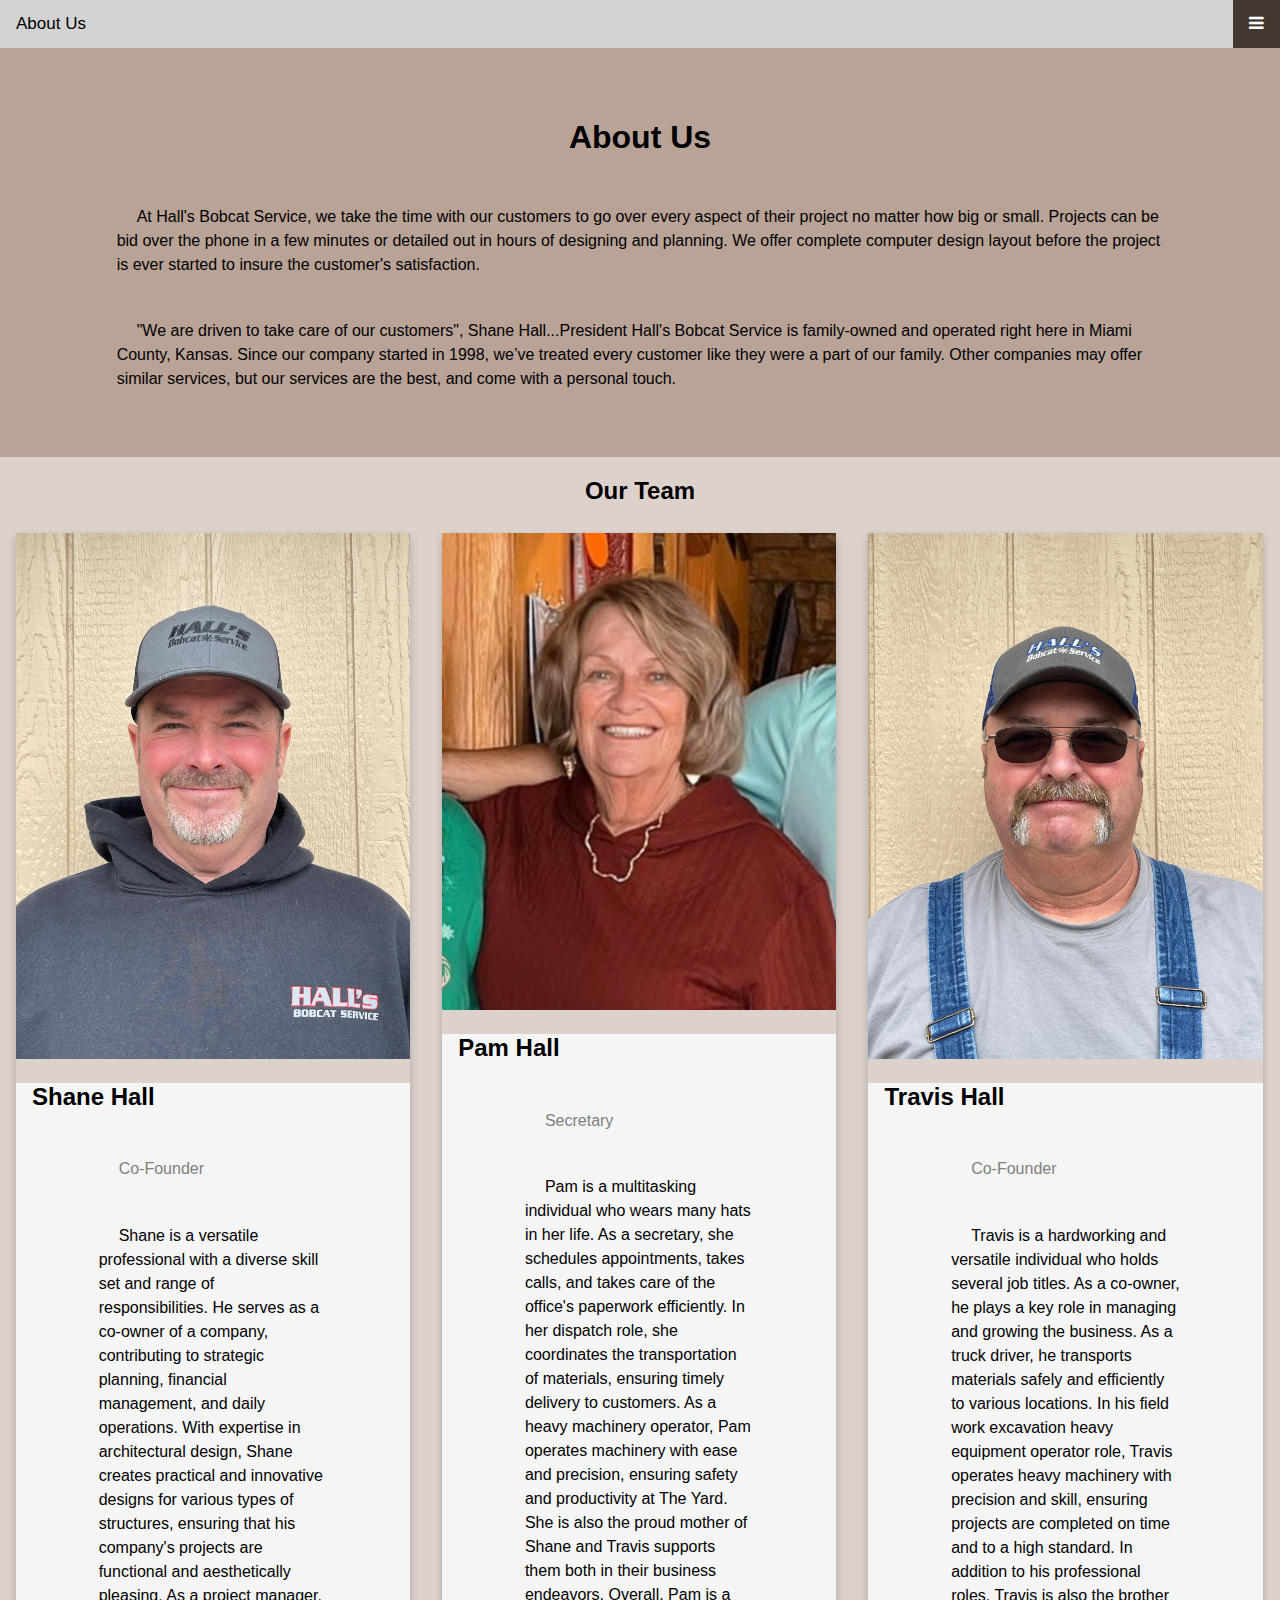
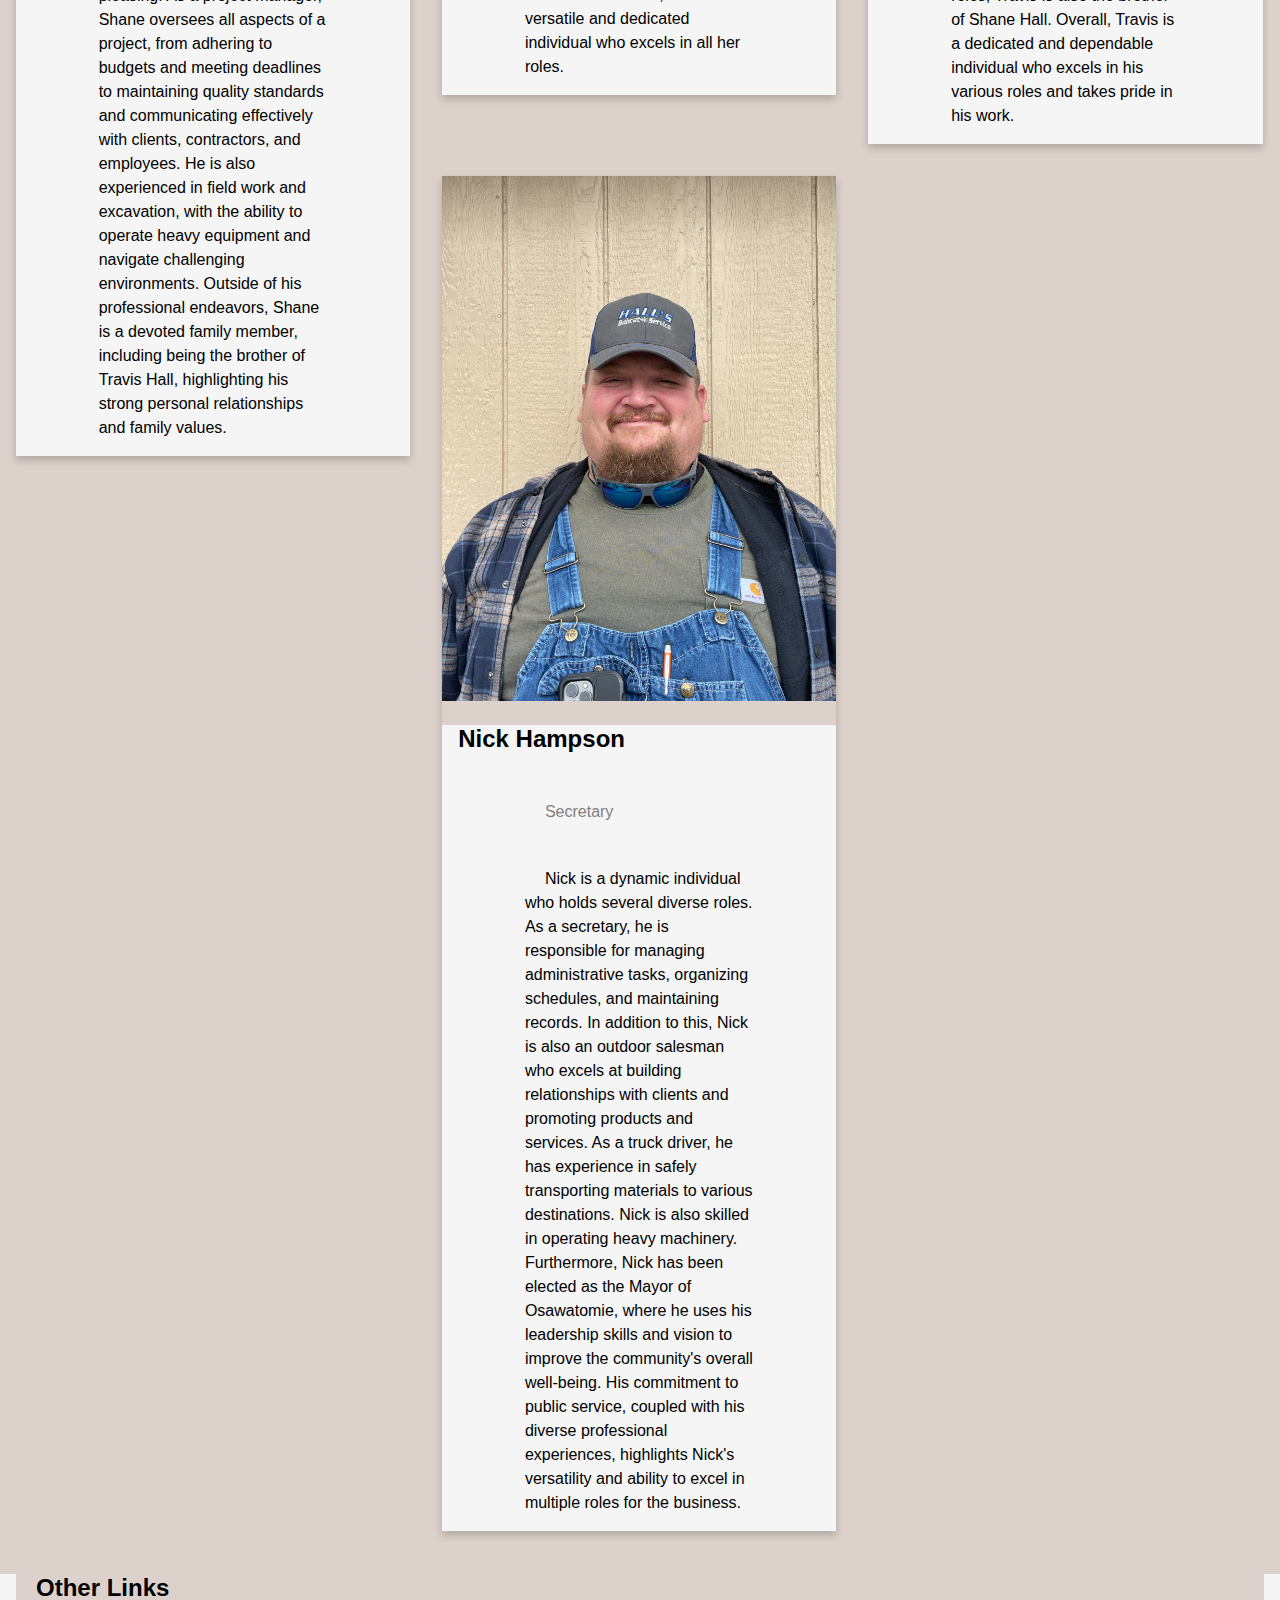
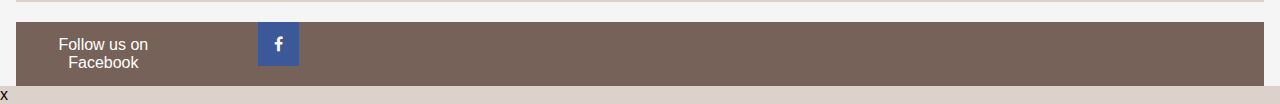
<file: sample-capstone/html/about.html>
<!DOCTYPE html>
<title>About Us </title>
<html>

<head>
  <meta name="viewport" content="width=device-width, initial-scale=1">
  <link rel="stylesheet" href="https://cdnjs.cloudflare.com/ajax/libs/font-awesome/4.7.0/css/font-awesome.min.css">
  <style>
    body {
      font-family: Arial, Helvetica, sans-serif;
      margin: 0;
    }

    html {
      box-sizing: border-box;
    }

    *,
    *:before,
    *:after {
      box-sizing: inherit;
    }

    .column {
      float: left;
      width: 33.3%;
      margin-bottom: 16px;
      padding: 0 8px;
    }

    .card {
      box-shadow: 0 4px 8px 0 rgba(0, 0, 0, 0.2);
      margin: 8px;
    }

    .about-section {
      padding: 50px;
      text-align: center;
      background-color: #B9A397;
      color: white;
    }

    .container {
      background-color: whitesmoke;
      padding: 0 16px;
    }

    .container::after,
    .row::after {
      content: "";
      clear: both;
      display: table;
    }

    .title {
      color: grey;
    }

    .button {
      border: none;
      outline: 0;
      display: inline-block;
      padding: 8px;
      color: white;
      background-color: #000;
      text-align: center;
      cursor: pointer;
      width: 100%;
    }

    .button:hover {
      background-color: #555;
    }

    @media screen and (max-width: 650px) {
      .column {
        width: 100%;
        display: block;
      }
    }

    #myFooter {
      background-color: #38444d;
    }

    #footHeader {
      font-size: 30px;
      color: white;
      text-shadow: -1px 1px 2px #000, 1px 2px 6px #000, 1px -1px 0 #000, -1px -1px 0 #000;
    }

    ul {
      list-style-type: none;
      margin: 0;
      padding: 0;
      overflow: hidden;
      background-color: #766258;
    }

    li {
      float: left;
      width: 14%;
      /* approximate equal length of each category */
      text-align: center;
    }

    li a,
    .dropbtn {
      display: inline-block;
      color: white;
      text-align: center;
      padding: 14px 16px;
      text-decoration: none;
    }

    li a:hover,
    .dropdown:hover .dropbtn {
      background-color: #A88C7D;
    }

    li.dropdown {
      display: inline-block;
    }

    .dropdown-content {
      display: none;
      position: absolute;
      background-color: #f9f9f9;
      min-width: 160px;
      box-shadow: 0px 8px 16px 0px rgba(0, 0, 0, 0.2);
      z-index: 1;
    }

    .dropdown-content a {
      color: black;
      padding: 12px 16px;
      text-decoration: none;
      display: block;
      text-align: left;
    }

    .dropdown-content a:hover {
      background-color: #D3D3D3;
    }

    .dropdown:hover .dropdown-content {
      display: block;
    }

    .centeralign {
      text-align: center;
    }

    p {
      padding-left: 50pt;
      padding-right: 50pt;
      padding-top: 20pt;
      text-indent: 20px;
      text-align: left;
      line-height: 1.5;
      color: black;
    }

    .thumb {
      max-height: 171px;
      border: solid 6px rgba(5, 5, 5, 0.8);
    }

    .lightbox {
      position: fixed;
      z-index: 999;
      height: 0;
      width: 0;
      text-align: center;
      top: 0;
      left: 0;
      background: rgba(0, 0, 0, 0.8);
      opacity: 0;
    }

    .lightbox img {
      max-width: 90%;
      max-height: 80%;
      margin-top: 2%;
      opacity: 0;
    }

    .lightbox:target {
      /** Remove default browser outline */
      outline: none;

      width: 100%;
      height: 100%;
      opacity: 1 !important;

    }

    .lightbox:target img {
      border: solid 17px rgba(77, 77, 77, 0.8);
      opacity: 1;
      webkit-transition: opacity 0.6s;
      transition: opacity 0.6s;
    }

    .light-btn {
      color: #fafafa;
      background-color: #333;
      border: solid 3px #777;
      padding: 5px 15px;
      border-radius: 1px;
      text-decoration: none;
      cursor: pointer;
      vertical-align: middle;
      position: absolute;
      top: 45%;
      z-index: 99;
    }

    .light-btn:hover {
      background-color: #111;
    }

    .btn-prev {
      left: 7%;
    }

    .btn-next {
      right: 7%;
    }

    .btn-close {
      position: absolute;
      right: 2%;
      top: 2%;
      color: #fafafa;
      background-color: #92001d;
      border: solid 5px #ef4036;
      padding: 10px 15px;
      border-radius: 1px;
      text-decoration: none;
    }

    .btn-close:hover {
      background-color: #740404;
    }

    .mobile-container {
      max-width: 480px;
      margin: auto;
      background-color: firebrick;
      height: 500px;
      color: white;
      border-radius: 10px;
    }

    .topnav {
      overflow: hidden;
      background-color: #766258;
      position: relative;
    }

    .topnav #myLinks {
      display: none;
    }

    .topnav a {
      color: white;
      padding: 14px 16px;
      text-decoration: none;
      font-size: 17px;
      display: block;
    }

    .topnav a.icon {
      background: #433832;
      display: block;
      position: absolute;
      right: 0;
      top: 0;
    }

    .topnav a:hover {
      background-color: lightgray;
      color: black;
    }

    .active {
      background-color: #54463F;
      color: white;
    }

    .fa:hover {
      opacity: 0.9;
    }

    .fa-facebook {
      background: #3B5998;
      color: white;
    }
  </style>
</head>

</head>

<body style="background-color: #DCD1CB;">
  <div class="topnav">
    <a href="about.html" class="active">About Us </a>
    <div id="myLinks">
      <a href="https://test-for-capstone.elohall01.repl.co/sample-capstone/">Home</a>
      <a href="estimate.html">Estimating Tools</a>
      <a href="products.html">Our Products</a>
      <a href="schedule.html">Schedule Appointment</a>
      <a href="services.html">Services</a>
      <a href="contact.html"> Contact Us </a>

    </div>
    <a href="javascript:void(0);" class="icon" onclick="myFunction()">
      <i class="fa fa-bars"></i>
    </a>
  </div>

  <script>
    function myFunction() {
      var x = document.getElementById("myLinks");
      if (x.style.display === "block") {
        x.style.display = "none";
      } else {
        x.style.display = "block";
      }
    }
  </script>

  <body style="background-color: #766258;">
    <div class="about-section">
      <h1 style="color: black;">About Us</h1>
      <p>At Hall's Bobcat Service, we take the time with our customers to go over every aspect of their project no
        matter
        how big or small. Projects can be bid over the phone in a few minutes or detailed out in hours of designing and
        planning. We offer complete computer design layout before the project is ever started to insure the customer's
        satisfaction.

      <p>"We are driven to take care of our customers", Shane Hall...President


        Hall's Bobcat Service is family-owned and operated right here in Miami County, Kansas. Since our company started
        in 1998, we’ve treated every customer like they were a part of our family. Other companies may offer similar
        services, but our services are the best, and come with a personal touch. </p>
    </div>

    <h2 style="text-align:center">Our Team</h2>
    <div class="row">
      <div class="column">
        <div class="card">
          <img src="../images/Shane.jpg" alt="Shane" style="width:100%">
          <div class="container">
            <h2>Shane Hall </h2>
            <p class="title">Co-Founder</p>
            <p> Shane is a versatile professional with a diverse skill set and range of responsibilities. He serves as a
              co-owner of a company, contributing to strategic planning, financial management, and daily operations.
              With expertise in architectural design, Shane creates practical and innovative designs for various types
              of structures, ensuring that his company's projects are functional and aesthetically pleasing. As a
              project manager, Shane oversees all aspects of a project, from adhering to budgets and meeting deadlines
              to maintaining quality standards and communicating effectively with clients, contractors, and employees.
              He is also experienced in field work and excavation, with the ability to operate heavy equipment and
              navigate challenging environments. Outside of his professional endeavors, Shane is a devoted family
              member, including being the brother of Travis Hall, highlighting his strong personal relationships and
              family values.</p>

          </div>
        </div>
      </div>

      <div class="column">
        <div class="card">
          <img src="../images/Grandma.jpg" alt="Pam" style="width:100%">
          <div class="container">
            <h2>Pam Hall</h2>
            <p class="title">Secretary </p>
            <p> Pam is a multitasking individual who wears many hats in her life. As a secretary, she schedules
              appointments, takes calls, and takes care of the office's paperwork efficiently. In her dispatch role, she
              coordinates the transportation of materials, ensuring timely delivery to customers. As a heavy machinery
              operator, Pam operates machinery with ease and precision, ensuring safety and productivity at The Yard.
              She is also the proud mother of Shane and Travis supports them both in their business endeavors. Overall,
              Pam is a versatile and dedicated individual who excels in all her roles.</p>


          </div>
        </div>
      </div>

      <div class="column">
        <div class="card">
          <img src="../images/Travis.jpg" alt="Travis" style="width:100%">
          <div class="container">
            <h2>Travis Hall </h2>
            <p class="title">Co-Founder </p>
            <p> Travis is a hardworking and versatile individual who holds several job titles. As a co-owner, he plays a
              key role in managing and growing the business. As a truck driver, he transports materials safely and
              efficiently to various locations. In his field work excavation heavy equipment operator role, Travis
              operates heavy machinery with precision and skill, ensuring projects are completed on time and to a high
              standard. In addition to his professional roles, Travis is also the brother of Shane Hall. Overall, Travis
              is a dedicated and dependable individual who excels in his various roles and takes pride in his work.</p>
          </div>
        </div>
      </div>

      <div class="column">
        <div class="card">
          <img src="../images/Nick.jpg" alt="Nick" style="width:100%">
          <div class="container">
            <h2>Nick Hampson </h2>
            <p class="title">Secretary</p>
            <p>Nick is a dynamic individual who holds several diverse roles. As a secretary, he is responsible for
              managing administrative tasks, organizing schedules, and maintaining records. In addition to this, Nick is
              also an outdoor salesman who excels at building relationships with clients and promoting products and
              services. As a truck driver, he has experience in safely transporting materials to various destinations.
              Nick is also skilled in operating heavy machinery. Furthermore, Nick has been elected as the Mayor of
              Osawatomie, where he uses his leadership skills and vision to improve the community's overall well-being.
              His commitment to public service, coupled with his diverse professional experiences, highlights Nick's
              versatility and ability to excel in multiple roles for the business. </p>

          </div>
        </div>
      </div>
    </div>

    <footer id="myFooter"></footer>
    <footer class="page-footer">
      <div class="container">
        <h2 style="padding-left: 20px; background-color: #DCD1CB;"> Other Links</h2>
        <ul>
          <li><a class="grey-text text-lighten-6" href="https://www.facebook.com/profile.php?id=100057816692899">Follow
              us on Facebook</a> </li>
          <li><a href="https://www.facebook.com/profile.php?id=100057816692899" class="fa fa-facebook"></a></li>


        </ul>
      </div>
    </footer>

    x
  </body>

</html>
</file>
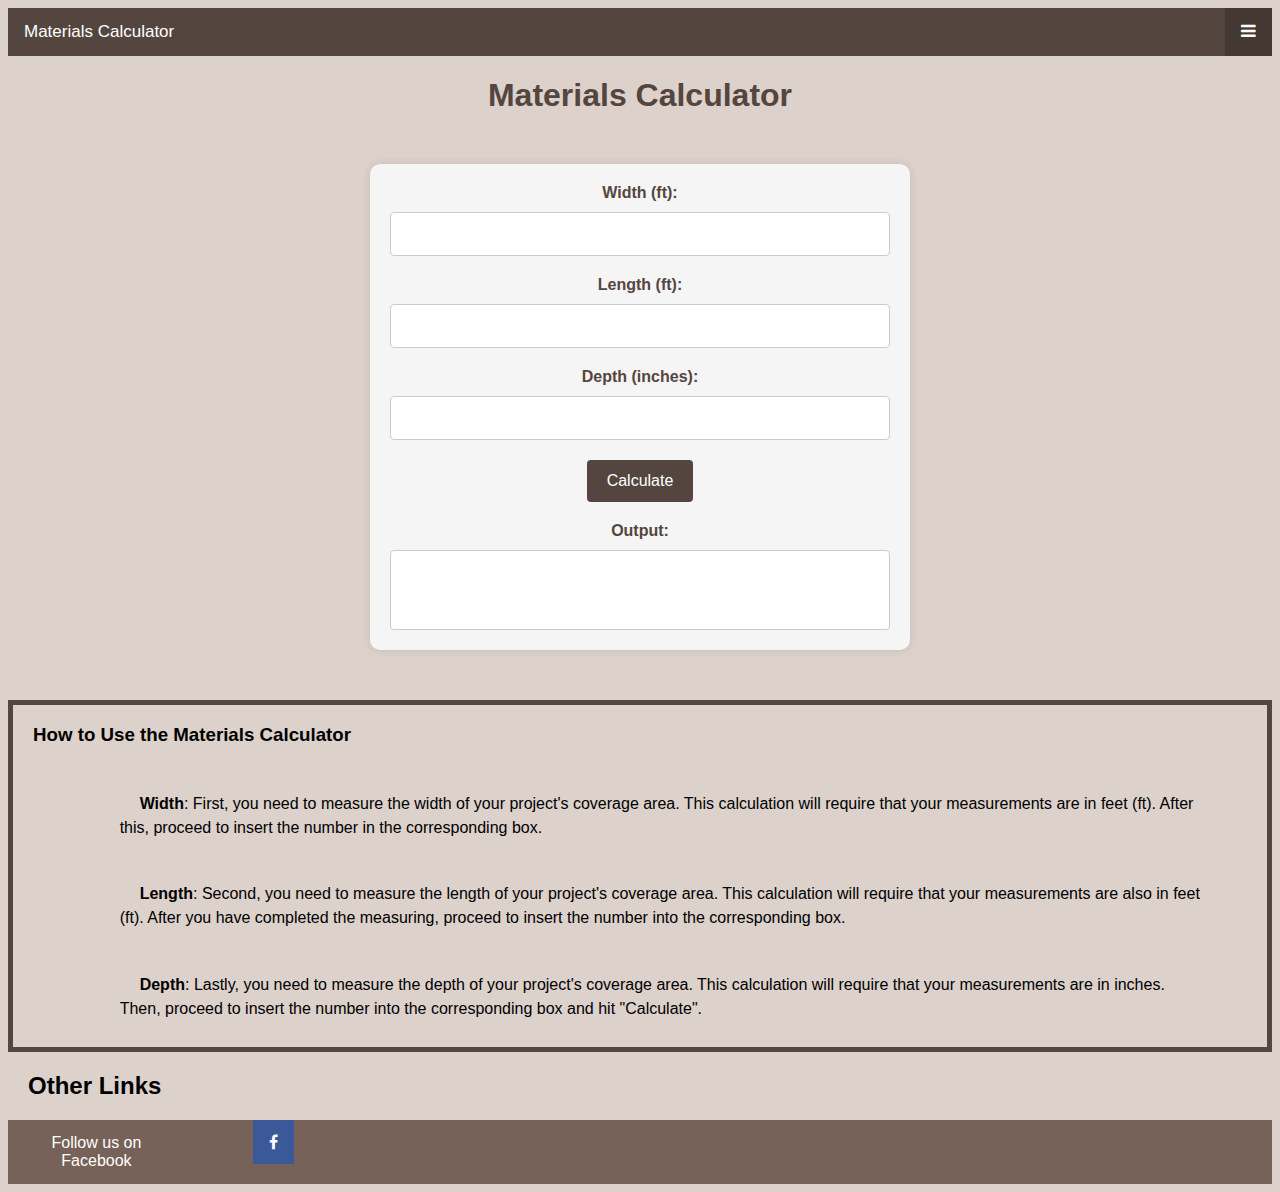
<file: sample-capstone/html/calculator.html>
<!DOCTYPE html>
<html>
  <head>
      <link rel="stylesheet" href="https://cdnjs.cloudflare.com/ajax/libs/font-awesome/4.7.0/css/font-awesome.min.css">

    <title>Materials Calculator</title>
    <style>
      body {
        background-color: #DCD1CB;
        font-family: Arial, sans-serif;
      }
      
      h1 {
        text-align: center;
        color: #54463F;
      }
      
      form {
        display: flex;
        flex-direction: column;
        align-items: center;
        margin: 50px auto;
        max-width: 500px;
        padding: 20px;
        border-radius: 10px;
        box-shadow: 0 0 10px rgba(0, 0, 0, 0.1);
        background-color: whitesmoke;
      }
      
      label {
        display: block;
        margin-bottom: 10px;
        font-weight: bold;
        color: #54463F;
      }
      
      input[type="number"] {
        width: 100%;
        padding: 12px 20px;
        margin-bottom: 20px;
        box-sizing: border-box;
        border: 1px solid #ccc;
        border-radius: 4px;
        background-color: #fff;
        font-size: 16px;
      }
      
      input[type="button"] {
        background-color: #54463F;
        color: #fff;
        font-size: 16px;
        padding: 12px 20px;
        border: none;
        border-radius: 4px;
        cursor: pointer;
        margin-bottom: 20px;
      }
      
      input[type="button"]:hover {
        background-color: #766258;
      }
      
      textarea {
        width: 100%;
        padding: 12px 20px;
        box-sizing: border-box;
        border: 1px solid #ccc;
        border-radius: 4px;
        background-color: #fff;
        font-size: 16px;
        resize: none;
      }
      
      #output {
        height: 80px;
      }

       .boxed {
          border: 5px solid #54463F;
          padding-bottom: 10px;
        }

          .mobile-container {
  max-width: 480px;
  margin: auto;
  background-color: firebrick;
  height: 500px;
  color: white;
  border-radius: 10px;
}

.topnav {
  overflow: hidden;
  background-color: #766258;
  position: relative;
}

.topnav #myLinks {
  display: none;
}

.topnav a {
  color: white;
  padding: 14px 16px;
  text-decoration: none;
  font-size: 17px;
  display: block;
}

.topnav a.icon {
  background: #433832;
  display: block;
  position: absolute;
  right: 0;
  top: 0;
}

.topnav a:hover {
  background-color: lightgray;
  color: black;
}

.active {
  background-color: #54463F;
  color: white;
}

      #myFooter {
  background-color: #38444d;
}
#footHeader {
  font-size: 30px;
  color: white;
  text-shadow: -1px 1px 2px #000, 1px 2px 6px #000, 1px -1px 0 #000, -1px -1px 0 #000;
}
    ul {
  list-style-type: none;
  margin: 0;
  padding: 0;
  overflow: hidden;
  background-color:#766258;
}
    li {
  float: left;
  width:14%; /* approximate equal length of each category */
  text-align: center;
}

li a, .dropbtn {
  display: inline-block;
  color: white;
  text-align: center;
  padding: 14px 16px;
  text-decoration: none;
}

li a:hover, .dropdown:hover .dropbtn {
  background-color: #A88C7D;
}

li.dropdown {
  display: inline-block;
}

.dropdown-content {
  display: none;
  position: absolute;
  background-color: #f9f9f9;
  min-width: 160px;
  box-shadow: 0px 8px 16px 0px rgba(0,0,0,0.2);
  z-index: 1;
}

.dropdown-content a {
  color: black;
  padding: 12px 16px;
  text-decoration: none;
  display: block;
  text-align: left;
}

.dropdown-content a:hover {background-color: #D3D3D3;}

.dropdown:hover .dropdown-content {
  display: block;
}   
.centeralign {
  text-align: center;
}

p {
  padding-left: 50pt;
  padding-right: 50pt;
  padding-top: 20pt;
  text-indent: 20px;
  text-align:left;
  line-height: 1.5;
}
    
.thumb {
    max-height: 171px;
    border: solid 6px rgba(5, 5, 5, 0.8);
}

.lightbox {
    position: fixed;
    z-index: 999;
    height: 0;
    width: 0;
    text-align: center;
    top: 0;
    left: 0;
    background: rgba(0, 0, 0, 0.8);
    opacity: 0;
}

.lightbox img {
    max-width: 90%;
    max-height: 80%;
    margin-top: 2%;
    opacity: 0;
}

.lightbox:target {
    /** Remove default browser outline */
    outline: none;

    width: 100%;
    height: 100%;
    opacity: 1 !important;
    
}

.lightbox:target img {
    border: solid 17px rgba(77, 77, 77, 0.8);
    opacity: 1;
    webkit-transition: opacity 0.6s;
    transition: opacity 0.6s;
}

.light-btn {
    color: #fafafa;
    background-color: #333;
    border: solid 3px #777;
    padding: 5px 15px;
    border-radius: 1px;
    text-decoration: none;
    cursor: pointer;
    vertical-align: middle;
    position: absolute;
    top: 45%;
    z-index: 99;
}

.light-btn:hover {
    background-color: #111;
}

.btn-prev {
    left: 7%;
}

.btn-next {
    right: 7%;
}

.btn-close {
    position: absolute;
    right: 2%;
    top: 2%;
    color: #fafafa;
    background-color: #92001d;
    border: solid 5px #ef4036;
    padding: 10px 15px;
    border-radius: 1px;
    text-decoration: none;
}

.btn-close:hover {
    background-color: #740404;
}
      .fa:hover {
      opacity: 0.9;
    }
    .fa-facebook {
  background: #3B5998;
  color: white;
}
    </style>
  </head>
  <body>
    <body style="background-color:#DCD1CB ;">
  <div class="topnav">
  <a href="../html/calculator.html" class="active">Materials Calculator</a>
  <div id="myLinks">
    <a href="https://test-for-capstone.elohall01.repl.co/sample-capstone/">Home</a>
    <a href="about.html">About Us</a>
    <a href="products.html">Our Products</a>
    <a href="estimate.html">Estimating Tools</a>
    <a href="schedule.html">Schedule Appointment</a>
    <a href="services.html">Services</a>
    <a href="contact.html">Contact Us</a>
  </div>
  <a href="javascript:void(0);" class="icon" onclick="myFunction()">
    <i class="fa fa-bars"></i>
  </a>
</div>

<script>
function myFunction() {
  var x = document.getElementById("myLinks");
  if (x.style.display === "block") {
    x.style.display = "none";
  } else {
    x.style.display = "block";
  }
}
</script>
    <h1>Materials Calculator</h1>
    <form>
      <label for="width">Width (ft):</label>
      <input type="number" id="width" name="width">

      <label for="length">Length (ft):</label>
      <input type="number" id="length" name="length">

      <label for="depth">Depth (inches):</label>
      <input type="number" id="depth" name="depth">

      <input type="button" value="Calculate" onclick="calculate()">

      <label for="output">Output:</label>
      <textarea id="output" readonly></textarea>
    </form>
  <div class="boxed">
    <h3 style="margin-left: 20px;"> How to Use the Materials Calculator</h3>
    <p style="margin-left: 40px;"><b>Width</b>: First, you need to measure the width of your project's coverage area. This calculation will require that your measurements are in feet (ft). After this, proceed to insert the number in the corresponding box.</p>
    <p style="margin-left: 40px;"><b>Length</b>: Second, you need to measure the length of your project's coverage area. This calculation will require that your measurements are also in feet (ft). After you have completed the measuring, proceed to insert the number into the corresponding box.</p>
    <p style="margin-left: 40px;"><b>Depth</b>: Lastly, you need to measure the depth of your project's coverage area. This calculation will require that your measurements are in inches. Then, proceed to insert the number into the corresponding box and hit "Calculate". </p>
  </div>

    <script>
      function calculate() {
        // Get the values from the input fields
        const width = document.getElementById("width").value;
        const length = document.getElementById("length").value;
        const depth = document.getElementById("depth").value;

        // Convert depth to feet
        const depth_feet = depth / 12;

        // Calculate the total cubic feet
         const total_cubic_feet = width * length * depth_feet / 27;

        // Display the output
        const output = document.getElementById("output");
        output.value = "You need " + total_cubic_feet + " cubic feet of material.";
      }
    </script>
      <footer id = "myFooter"></footer>
    <footer class="page-footer">
      <div class="container">
        <h2 style = "padding-left: 20px; background-color: #DCD1CB;"> Other Links</h2>
            <ul>
              <li><a class="grey-text text-lighten-6" href="https://www.facebook.com/profile.php?id=100057816692899">Follow us on Facebook</a> </li>
            <li><a href="https://www.facebook.com/profile.php?id=100057816692899" class="fa fa-facebook"></a></li>
            
            
            </ul>
          </div>
        </footer>
  </body>
</html>
</file>
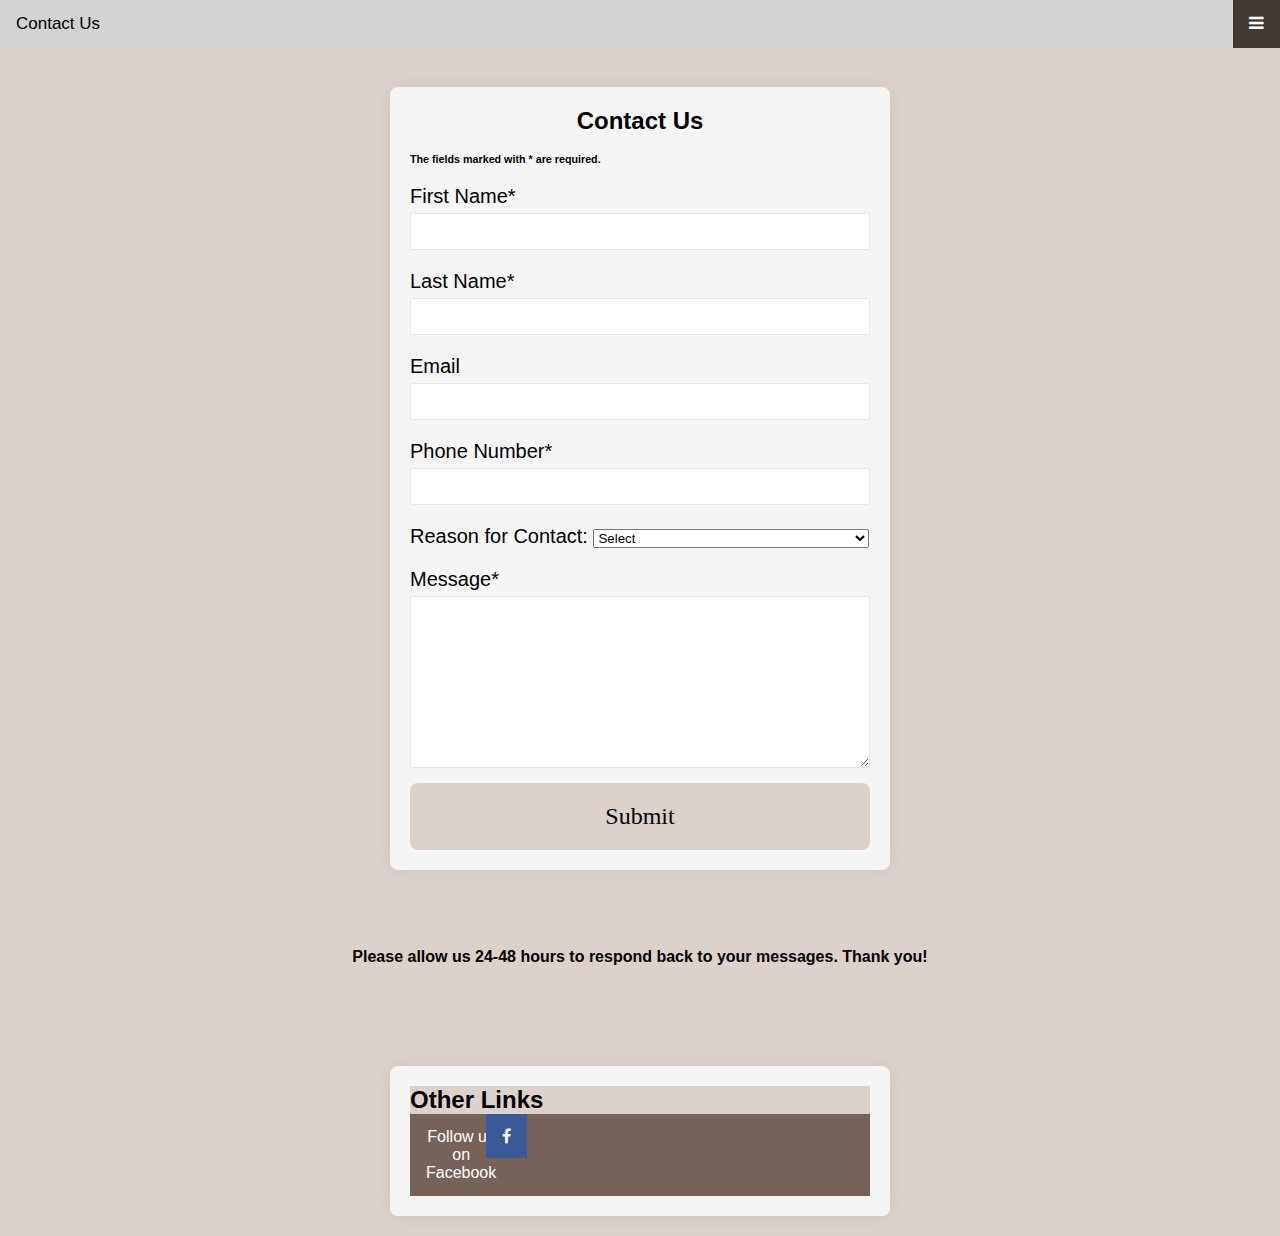
<file: sample-capstone/html/contact.html>
<!DOCTYPE html>
<html lang="en">

<head>
  <meta charset="UTF-8">
  <link rel="stylesheet" href="https://cdnjs.cloudflare.com/ajax/libs/font-awesome/4.7.0/css/font-awesome.min.css">
  <meta name="viewport" content="width=device-width, initial-scale=1.0">
  <title>Contact Us </title>
  <link rel="stylesheet" href="/sample-capstone/css/contact.css">
</head>
<style>
  body {
    font-family: Arial, Helvetica, sans-serif;
  }

  .mobile-container {
    max-width: 480px;
    margin: auto;
    background-color: firebrick;
    height: 500px;
    color: white;
    border-radius: 10px;
  }

  .topnav {
    overflow: hidden;
    background-color: #766258;
    position: relative;
  }

  .topnav #myLinks {
    display: none;
  }

  .topnav a {
    color: white;
    padding: 14px 16px;
    text-decoration: none;
    font-size: 17px;
    display: block;
  }

  .topnav a.icon {
    background: #433832;
    display: block;
    position: absolute;
    right: 0;
    top: 0;
  }

  .topnav a:hover {
    background-color: lightgray;
    color: black;
  }

  .active {
    background-color: #54463F;
    color: white;
  }

  #myFooter {
    background-color: #38444d;
  }

  #footHeader {
    font-size: 30px;
    color: white;
    text-shadow: -1px 1px 2px #000, 1px 2px 6px #000, 1px -1px 0 #000, -1px -1px 0 #000;
  }

  ul {
    list-style-type: none;
    margin: 0;
    padding: 0;
    overflow: hidden;
    background-color: #766258;
  }

  li {
    float: left;
    width: 14%;
    /* approximate equal length of each category */
    text-align: center;
  }

  li a,
  .dropbtn {
    display: inline-block;
    color: white;
    text-align: center;
    padding: 14px 16px;
    text-decoration: none;
  }

  li a:hover,
  .dropdown:hover .dropbtn {
    background-color: #A88C7D;
  }

  li.dropdown {
    display: inline-block;
  }

  .dropdown-content {
    display: none;
    position: absolute;
    background-color: #f9f9f9;
    min-width: 160px;
    box-shadow: 0px 8px 16px 0px rgba(0, 0, 0, 0.2);
    z-index: 1;
  }

  .dropdown-content a {
    color: black;
    padding: 12px 16px;
    text-decoration: none;
    display: block;
    text-align: left;
  }

  .dropdown-content a:hover {
    background-color: #D3D3D3;
  }

  .dropdown:hover .dropdown-content {
    display: block;
  }

  .centeralign {
    text-align: center;
  }

  p {
    padding-left: 50pt;
    padding-right: 50pt;
    padding-top: 20pt;
    text-indent: 20px;
    text-align: left;
    line-height: 1.5;
  }

  .thumb {
    max-height: 171px;
    border: solid 6px rgba(5, 5, 5, 0.8);
  }

  .lightbox {
    position: fixed;
    z-index: 999;
    height: 0;
    width: 0;
    text-align: center;
    top: 0;
    left: 0;
    background: rgba(0, 0, 0, 0.8);
    opacity: 0;
  }

  .lightbox img {
    max-width: 90%;
    max-height: 80%;
    margin-top: 2%;
    opacity: 0;
  }

  .lightbox:target {
    /** Remove default browser outline */
    outline: none;

    width: 100%;
    height: 100%;
    opacity: 1 !important;

  }

  .lightbox:target img {
    border: solid 17px rgba(77, 77, 77, 0.8);
    opacity: 1;
    webkit-transition: opacity 0.6s;
    transition: opacity 0.6s;
  }

  .light-btn {
    color: #fafafa;
    background-color: #333;
    border: solid 3px #777;
    padding: 5px 15px;
    border-radius: 1px;
    text-decoration: none;
    cursor: pointer;
    vertical-align: middle;
    position: absolute;
    top: 45%;
    z-index: 99;
  }

  .light-btn:hover {
    background-color: #111;
  }

  .btn-prev {
    left: 7%;
  }

  .btn-next {
    right: 7%;
  }

  .btn-close {
    position: absolute;
    right: 2%;
    top: 2%;
    color: #fafafa;
    background-color: #92001d;
    border: solid 5px #ef4036;
    padding: 10px 15px;
    border-radius: 1px;
    text-decoration: none;
  }

  .btn-close:hover {
    background-color: #740404;
  }

  .fa:hover {
    opacity: 0.9;
  }

  .fa-facebook {
    background: #3B5998;
    color: white;
  }
</style>

<body style="background-color:#DCD1CB ;">
  <div class="topnav">
    <a href="contact.html" class="active">Contact Us</a>
    <div id="myLinks">
      <a href="https://test-for-capstone.elohall01.repl.co/sample-capstone/">Home</a>
      <a href="about.html">About Us</a>
      <a href="estimate.html">Estimating Tools</a>
      <a href="schedule.html">Schedule Appointment</a>
      <a href="products.html">Our Products</a>
      <a href="services.html">Services</a>
      <a href="contact.html">Contact Us</a>
    </div>
    <a href="javascript:void(0);" class="icon" onclick="myFunction()">
      <i class="fa fa-bars"></i>
    </a>
  </div>

  <script>
    function myFunction() {
      var x = document.getElementById("myLinks");
      if (x.style.display === "block") {
        x.style.display = "none";
      } else {
        x.style.display = "block";
      }
    }
  </script>

  <body>
    <section>
      <div class="container">
        <h2 style="text-align:center;">Contact Us</h2>
        <br>
        <h6>The fields marked with * are required.</h6>
        <!--<form action="https://formspree.io/f/mnqylpjj" Guy's formspree link -->
        <form action="https://formspree.io/f/xrgvrjqk"
        id="test-form" method="POST">
          <div class="form-group">
            <label for="firstName">First Name*</label>
            <input type="text" id="firstName" name="firstName">
          </div>

          <div class="form-group">
            <label for="lastName">Last Name*</label>
            <input type="text" id="lastName" name="lastName">
          </div>

          <div class="form-group">
            <label for="email">Email</label>
            <input type="email" id="email" name="Email">
          </div>

          <div class="form-group">
            <label for="phone">Phone Number*</label>
            <input type="text" id="phone" name="phone">
          </div>

          <div class="form-group">
            <label for="reason"> Reason for Contact:</label>
            <select name="reason" id="reason" style="width:60%; justify-content: center;">
              <option value="dummy">Select</option>
              <option value="general">General Inquiry</option>
              <option value="estimate">Future Job Inquiry</option>
              <option value="bobcat work">Gravel Hauling/ Driveway Work</option>
              <option value="dirt work">Dirt Work/ Corrective Drainage</option>
              <option value="materials">Product or Materials Inquiry</option>
            </select>
          </div>

          <div class="form-group">
            <label for="message">Message*</label>
            <textarea name="message" id="message" rows="10" maxlength="200"></textarea>
          </div>

          <button type="submit" id="test-form-submit">Submit</button>
        </form>
      </div>
      <div id="status"></div>
    </section>
    <script src="/sample-capstone/js/contact.js"></script>
    <h4 style="text-align:center;"> Please allow us 24-48 hours to respond back to your messages. Thank you!</h4>

    <footer id="myFooter"></footer>
    <footer class="page-footer" style="padding-top: 100px;">
      <div class="container">
        <h2 style="padding-left: auto; background-color: #DCD1CB;"> Other Links</h2>
        <ul>
          <li><a class="grey-text text-lighten-6" href="https://www.facebook.com/profile.php?id=100057816692899">Follow
              us on Facebook</a> </li>
          <li><a href="https://www.facebook.com/profile.php?id=100057816692899" class="fa fa-facebook"></a></li>


        </ul>
      </div>
    </footer>
  </body>

</html>
</file>
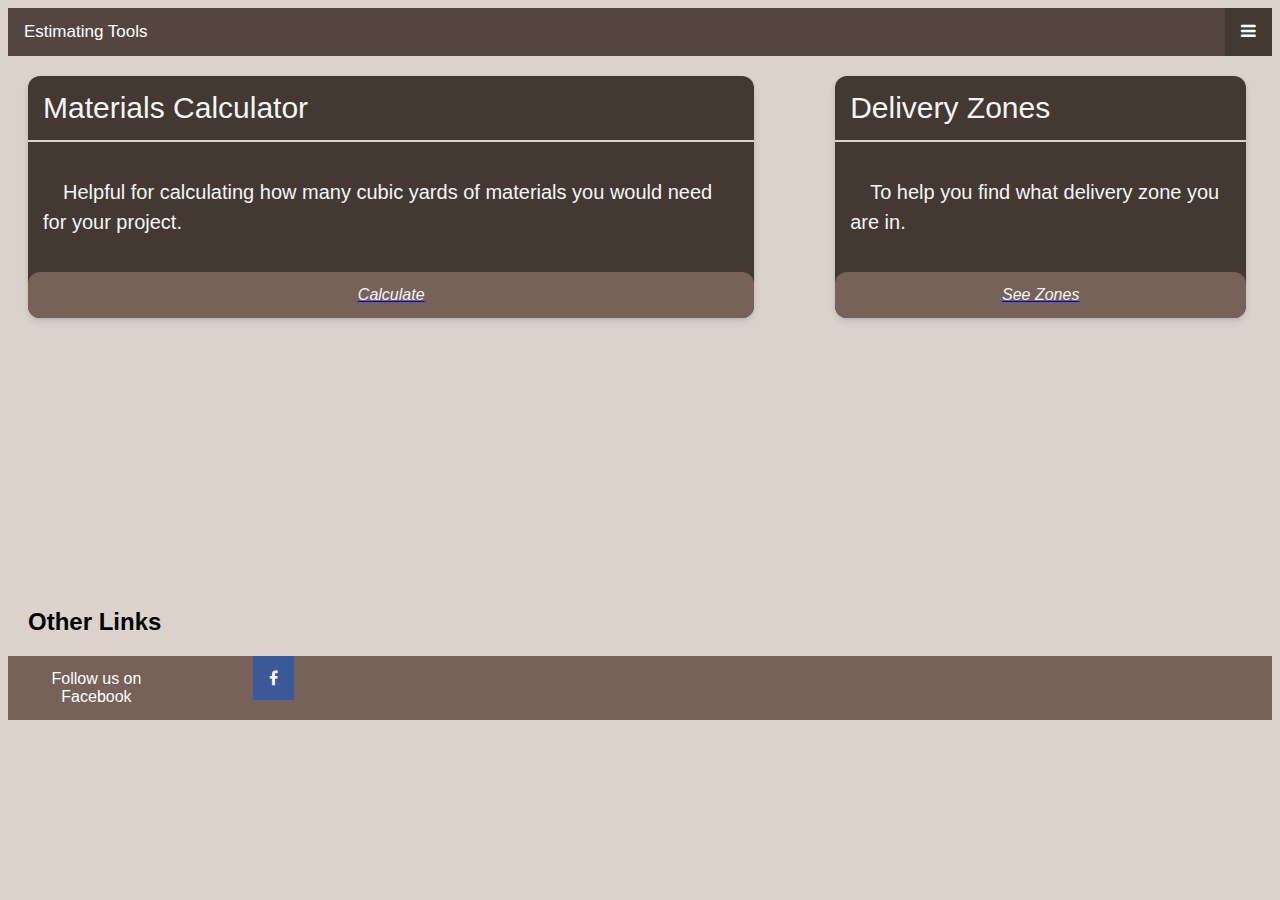
<file: sample-capstone/html/estimate.html>
<!DOCTYPE html>
<html lang="en">
<head>
	<meta charset="UTF-8">
  <link rel="stylesheet" href="https://cdnjs.cloudflare.com/ajax/libs/font-awesome/4.7.0/css/font-awesome.min.css">
	<title>Estimating Tools</title>
	<style>
    body{
      font-family: Arial, Helvetica, sans-serif;
    }
		
    .mobile-container {
  max-width: 480px;
  margin: auto;
  background-color: firebrick;
  height: 500px;
  color: white;
  border-radius: 10px;
}

.topnav {
  overflow: hidden;
  background-color: #766258;
  position: relative;
}

.topnav #myLinks {
  display: none;
}

.topnav a {
  color: white;
  padding: 14px 16px;
  text-decoration: none;
  font-size: 17px;
  display: block;
}

.topnav a.icon {
  background: #433832;
  display: block;
  position: absolute;
  right: 0;
  top: 0;
}

.topnav a:hover {
  background-color: lightgray;
  color: black;
}

.active {
  background-color: #54463F;
  color: white;
}

    .service-card {
    font-family: Arial, Helvetica, sans-serif;
    height: auto;
    width:90%;
    color:whitesmoke;
    background-color: #433832;
    border-radius: 12px;
    margin: 20px;
    box-shadow: 0 4px 6px rgba(50,50,93,.11), 0 1px 3px rgba(0,0,0,.08);
    transition: all .15s ease;
    cursor: pointer;
  }
  .title{
    padding: 15px;
    font-size: 24px;
    border-bottom: 2px solid #DCD1CB;
    color:whitesmoke;
  }
  .bodyin {
    font-size: 16px;
    padding: 15px;
  }
  .service-card:hover {
      transform: translateY(-1px);
      box-shadow: 0 4px 8px 0 rgba(0, 0, 0, 0.2), 0 6px 20px 0 rgba(0, 0, 0, 0.19);
  }
  .row{
    display: flex;
  }
  @media screen and (max-width: 900px) {
    .row{
        display: flex;
        flex-direction: column;
      }
  }
.block {
  display: block;
  width: 100%;
  border:none;
  background-color: #766258;
  color:whitesmoke;
  padding: 14px 28px;
  font-size: 16px;
  cursor: pointer;
  text-align: center;
  border-radius: 12px;
}

    #myFooter {
  background-color: #38444d;
}
#footHeader {
  font-size: 30px;
  color: white;
  text-shadow: -1px 1px 2px #000, 1px 2px 6px #000, 1px -1px 0 #000, -1px -1px 0 #000;
}
    ul {
  list-style-type: none;
  margin: 0;
  padding: 0;
  overflow: hidden;
  background-color:#766258;
}
    li {
  float: left;
  width:14%; /* approximate equal length of each category */
  text-align: center;
}

li a, .dropbtn {
  display: inline-block;
  color: white;
  text-align: center;
  padding: 14px 16px;
  text-decoration: none;
}

li a:hover, .dropdown:hover .dropbtn {
  background-color: #A88C7D;
}

li.dropdown {
  display: inline-block;
}

.dropdown-content {
  display: none;
  position: absolute;
  background-color: #f9f9f9;
  min-width: 160px;
  box-shadow: 0px 8px 16px 0px rgba(0,0,0,0.2);
  z-index: 1;
}

.dropdown-content a {
  color: black;
  padding: 12px 16px;
  text-decoration: none;
  display: block;
  text-align: left;
}

.dropdown-content a:hover {background-color: #D3D3D3;}

.dropdown:hover .dropdown-content {
  display: block;
}   
.centeralign {
  text-align: center;
}

p {
  padding-left: 50pt;
  padding-right: 50pt;
  padding-top: 20pt;
  text-indent: 20px;
  text-align:left;
  line-height: 1.5;
}
    
.thumb {
    max-height: 171px;
    border: solid 6px rgba(5, 5, 5, 0.8);
}

.lightbox {
    position: fixed;
    z-index: 999;
    height: 0;
    width: 0;
    text-align: center;
    top: 0;
    left: 0;
    background: rgba(0, 0, 0, 0.8);
    opacity: 0;
}

.lightbox img {
    max-width: 90%;
    max-height: 80%;
    margin-top: 2%;
    opacity: 0;
}

.lightbox:target {
    /** Remove default browser outline */
    outline: none;

    width: 100%;
    height: 100%;
    opacity: 1 !important;
    
}

.lightbox:target img {
    border: solid 17px rgba(77, 77, 77, 0.8);
    opacity: 1;
    webkit-transition: opacity 0.6s;
    transition: opacity 0.6s;
}

.light-btn {
    color: #fafafa;
    background-color: #333;
    border: solid 3px #777;
    padding: 5px 15px;
    border-radius: 1px;
    text-decoration: none;
    cursor: pointer;
    vertical-align: middle;
    position: absolute;
    top: 45%;
    z-index: 99;
}

.light-btn:hover {
    background-color: #111;
}

.btn-prev {
    left: 7%;
}

.btn-next {
    right: 7%;
}

.btn-close {
    position: absolute;
    right: 2%;
    top: 2%;
    color: #fafafa;
    background-color: #92001d;
    border: solid 5px #ef4036;
    padding: 10px 15px;
    border-radius: 1px;
    text-decoration: none;
}

.btn-close:hover {
    background-color: #740404;
}
    .fa:hover {
      opacity: 0.9;
    }
    .fa-facebook {
  background: #3B5998;
  color: white;
}
	</style>
</head>
<body style="background-color:#DCD1CB ;">
  <div class="topnav">
  <a href="products.html" class="active">Estimating Tools</a>
  <div id="myLinks">
    <a href="https://test-for-capstone.elohall01.repl.co/sample-capstone/">Home</a>
    <a href="about.html">About Us</a>
    <a href="products.html">Our Products</a>
    <a href="schedule.html">Schedule Appointment</a>
    <a href="services.html">Services</a>
    <a href="contact.html">Contact Us</a>
  </div>
  <a href="javascript:void(0);" class="icon" onclick="myFunction()">
    <i class="fa fa-bars"></i>
  </a>
</div>

<script>
function myFunction() {
  var x = document.getElementById("myLinks");
  if (x.style.display === "block") {
    x.style.display = "none";
  } else {
    x.style.display = "block";
  }
}
</script>

  <div class="row">
             <div class="col-md-4">
                   <div class="service-card">
                  <div class="title" style="font-size:30px;">
                  Materials Calculator
                  </div>
                  <p class="bodyin" style="font-size: 20px;">Helpful for calculating how many cubic yards of materials you would need for your project.</p>
                     <a href="calculator.html">
                      <button class = "block"> <i>Calculate</i></button>
                      </a>
               </div>
              </div>
              
              <div class="col-md-4">
                <div class="service-card">
                  <div class="title" style="font-size: 30px;">
                    Delivery Zones
                  </div>
                  <p class="bodyin" style="font-size: 20px;"> To help you find what delivery zone you are in.</p>
                  <a href="zones.html">
                      <button class = "block"> <i>See Zones</i></button>
                      </a>
               </div>
              </div>
           
              </div>


  <footer id = "myFooter"></footer>
    <footer class="page-footer" style="padding-top: 250px;">
      <div class="container">
        <h2 style = "padding-left: 20px; background-color: #DCD1CB;"> Other Links</h2>
            <ul>
              <li><a class="grey-text text-lighten-6" href="https://www.facebook.com/profile.php?id=100057816692899">Follow us on Facebook</a> </li>
            <li><a href="https://www.facebook.com/profile.php?id=100057816692899" class="fa fa-facebook"></a></li>
            
            
            </ul>
          </div>
        </footer>
</body>
</html>
</file>
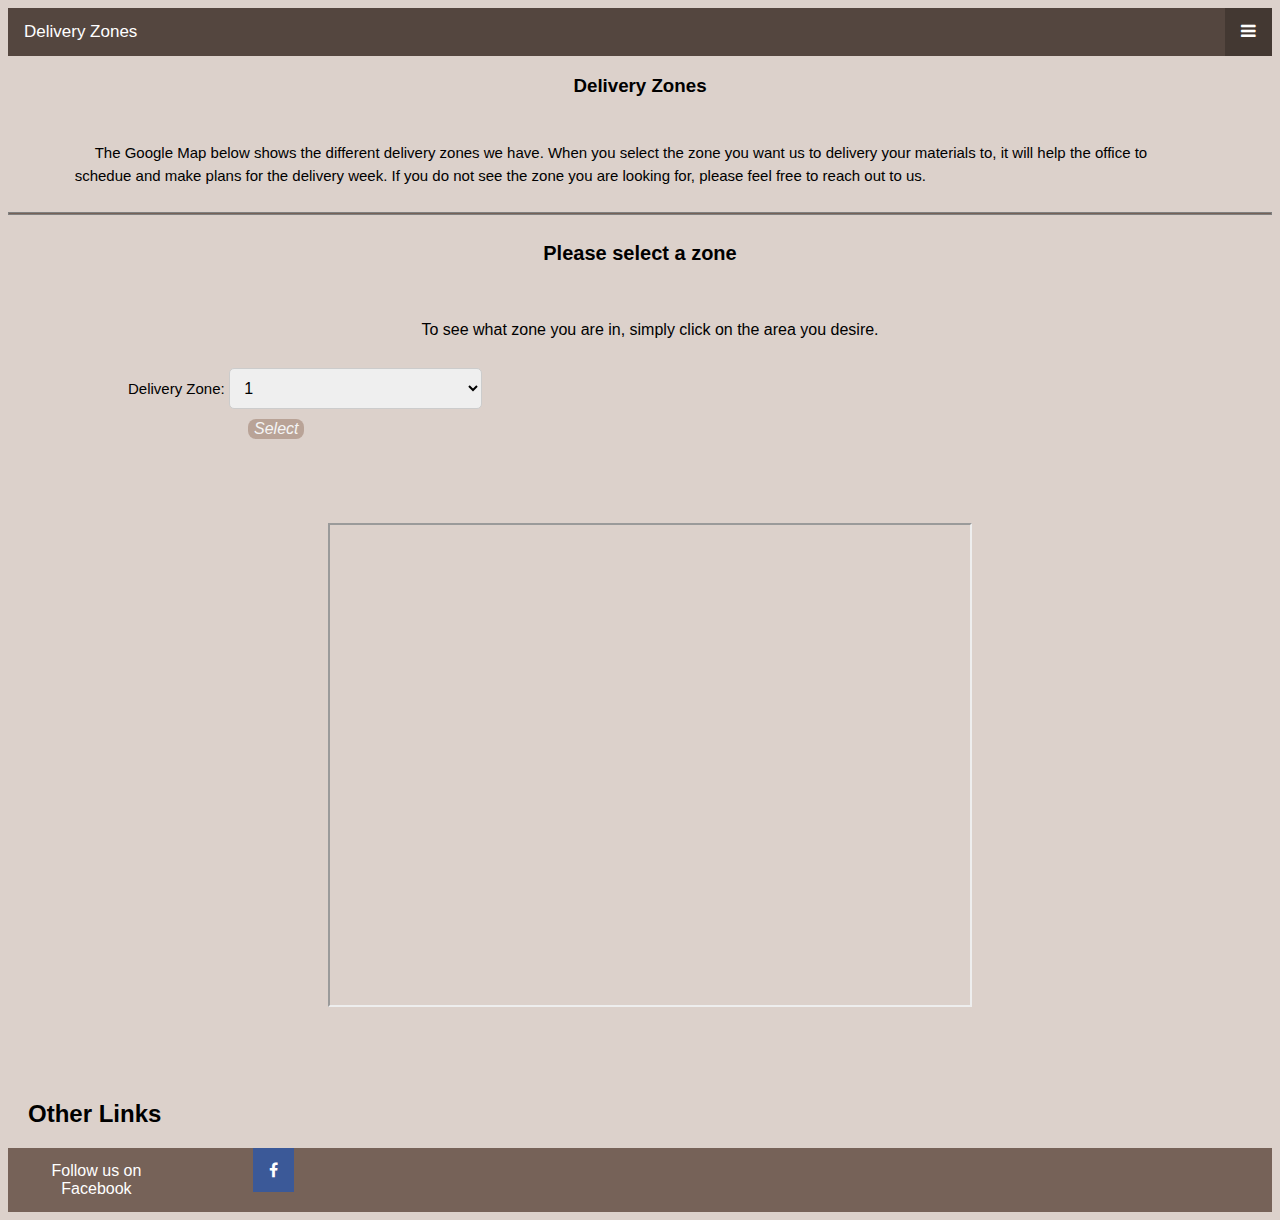
<file: sample-capstone/html/zones.html>
<!DOCTYPE html>
<html>

<head>
  <meta charset="UTF-8">
  <title>Delivery Zones</title>
   <link rel="stylesheet" href="https://cdnjs.cloudflare.com/ajax/libs/font-awesome/4.7.0/css/font-awesome.min.css">
  <style>
     body{
    background-color: #DCD1CB;
       font-family: Arial, Helvetica, sans-serif;
  }
		
  .mobile-container {
  max-width: 480px;
  margin: auto;
  background-color: firebrick;
  height: 500px;
  color: white;
  border-radius: 10px;
}

.topnav {
  overflow: hidden;
  background-color: #766258;
  position: relative;
}

.topnav #myLinks {
  display: none;
}

.topnav a {
  color: white;
  padding: 14px 16px;
  text-decoration: none;
  font-size: 17px;
  display: block;
}

.topnav a.icon {
  background: #433832;
  display: block;
  position: absolute;
  right: 0;
  top: 0;
}

.topnav a:hover {
  background-color: lightgray;
  color: black;
}

.active {
  background-color: #54463F;
  color: white;
}
    form {
      display: flex;
      flex-direction: column;
      align-items: center;
      margin: 50px auto;
      max-width: 600px;
      padding: 20px;
      border: 1px solid #ccc;
      border-radius: 5px;
      box-shadow: 0px 0px 10px #ccc;
    }

    label {
      font-size: 18px;
      margin-bottom: 5px;
    }

    select {
      padding: 10px;
      margin: 10px 0;
      border: 1px solid #ccc;
      border-radius: 5px;
      box-sizing: border-box;
      width: 100%;
      font-size: 16px;
    }

    input[type=submit] {
      background-color: #4CAF50;
      color: white;
      border: none;
      padding: 10px;
      border-radius: 5px;
      cursor: pointer;
      font-size: 18px;
      margin-top: 20px;
      transition: background-color 0.5s ease;
    }

    input[type=submit]:hover {
      background-color: #3e8e41;
    }

    #map {
      height: 400px;
      width: 100%;
      margin-bottom: 20px;

    .google-map {
     padding-bottom: 50%;
     position: relative;
}

.google-map iframe {
     height: 100%;
     width: 100%;
     left: 0;
     top: 0;
     position: absolute;
}
    }
    #myFooter {
  background-color: #38444d;
}
#footHeader {
  font-size: 30px;
  color: white;
  text-shadow: -1px 1px 2px #000, 1px 2px 6px #000, 1px -1px 0 #000, -1px -1px 0 #000;
}
    ul {
  list-style-type: none;
  margin: 0;
  padding: 0;
  overflow: hidden;
  background-color:#766258;
}
    li {
  float: left;
  width:14%; /* approximate equal length of each category */
  text-align: center;
}

li a, .dropbtn {
  display: inline-block;
  color: white;
  text-align: center;
  padding: 14px 16px;
  text-decoration: none;
}

li a:hover, .dropdown:hover .dropbtn {
  background-color: #A88C7D;
}

li.dropdown {
  display: inline-block;
}

.dropdown-content {
  display: none;
  position: absolute;
  background-color: #f9f9f9;
  min-width: 160px;
  box-shadow: 0px 8px 16px 0px rgba(0,0,0,0.2);
  z-index: 1;
}

.dropdown-content a {
  color: black;
  padding: 12px 16px;
  text-decoration: none;
  display: block;
  text-align: left;
}

.dropdown-content a:hover {background-color: #D3D3D3;}

.dropdown:hover .dropdown-content {
  display: block;
}   
.centeralign {
  text-align: center;
}

p {
  padding-left: 50pt;
  padding-right: 50pt;
  padding-top: 20pt;
  text-indent: 20px;
  text-align:left;
  line-height: 1.5;
}
    
.thumb {
    max-height: 171px;
    border: solid 6px rgba(5, 5, 5, 0.8);
}

.lightbox {
    position: fixed;
    z-index: 999;
    height: 0;
    width: 0;
    text-align: center;
    top: 0;
    left: 0;
    background: rgba(0, 0, 0, 0.8);
    opacity: 0;
}

.lightbox img {
    max-width: 90%;
    max-height: 80%;
    margin-top: 2%;
    opacity: 0;
}

.lightbox:target {
    /** Remove default browser outline */
    outline: none;

    width: 100%;
    height: 100%;
    opacity: 1 !important;
    
}

.lightbox:target img {
    border: solid 17px rgba(77, 77, 77, 0.8);
    opacity: 1;
    webkit-transition: opacity 0.6s;
    transition: opacity 0.6s;
}

.light-btn {
    color: #fafafa;
    background-color: #333;
    border: solid 3px #777;
    padding: 5px 15px;
    border-radius: 1px;
    text-decoration: none;
    cursor: pointer;
    vertical-align: middle;
    position: absolute;
    top: 45%;
    z-index: 99;
}

.light-btn:hover {
    background-color: #111;
}

.btn-prev {
    left: 7%;
}

.btn-next {
    right: 7%;
}

.btn-close {
    position: absolute;
    right: 2%;
    top: 2%;
    color: #fafafa;
    background-color: #92001d;
    border: solid 5px #ef4036;
    padding: 10px 15px;
    border-radius: 1px;
    text-decoration: none;
}

.btn-close:hover {
    background-color: #740404;
}
    .fa:hover {
      opacity: 0.9;
    }
    .fa-facebook {
  background: #3B5998;
  color: white;
}

    button {
    background-color: #B9A397;
    border: none;
    color: whitesmoke;
    /*padding: 15px 32px;*/
    text-align: center;
    text-decoration: none;
    display: block;
    font-size: 16px;
    margin: 0 auto;
    cursor: pointer;
    border-radius: 8px;
  }

  button:hover {
    background-color: lightgray;
    
  }
.b{border-style: groove; border-color: #B9A397;}
.col{
  column-count: 2;
}
   
  </style>

  <div class="topnav">
  <a href="../html/zones.html" class="active">Delivery Zones</a>
  <div id="myLinks">
    <a href="https://test-for-capstone.elohall01.repl.co/sample-capstone/">Home</a>
    <a href="about.html">About Us</a>
    <a href="estimate.html">Estimating Tools</a>
    <a href="products.html">Our Products</a>
    <a href="schedule.html">Schedule Appointment</a>
    <a href="services.html">Services</a>
    <a href="contact.html">Contact Us</a>
  </div>
  <a href="javascript:void(0);" class="icon" onclick="myFunction()">
    <i class="fa fa-bars"></i>
  </a>
</div>

<script>
function myFunction() {
  var x = document.getElementById("myLinks");
  if (x.style.display === "block") {
    x.style.display = "none";
  } else {
    x.style.display = "block";
  }
}
</script>

  <h3 style="text-align:center;">Delivery Zones</h3>
  <p style="font-size: 15px; padding-bottom:10px;"> The Google Map below shows the different delivery zones we have. When you select the zone you want us to delivery your materials to, it will help the office to schedue and make plans for the delivery week. If you do not see the zone you are looking for, please feel free to reach out to us. </p>
  
  <HR style="background-color: #766258; " NOSHADE SIZE = 3>
  
  <h4 style="text-align:center; font-size: 20px;">Please select a zone</h4>
  <p style="text-align: center;">To see what zone you are in, simply click on the area you desire.</p>
    <label for="delivery-zones" style="font-size:15px; display: flex-wrap; padding-left: 120px;">Delivery Zone:</label>
<select name="delivery-zones" id="delivery-zones"style="width:20%; justify-content: center;">
  <option value="1">1</option>
  <option value="2">2</option>
  <option value="3">3</option>
  <option value="4">4</option>
  <option value="5">5</option>
  <option value="6">6</option>
</select>
  
  <button style="margin-left: 240px; "><i>Select</i> </button>
  <h3 style="padding-bottom: 20px;"></h3>
    
  <div class ="google-map" style="padding-bottom:50px;"; text-align: center >
  <p style="text-align: center;"><iframe src="https://www.google.com/maps/d/embed?mid=1YBXZz6ccr0eZkplI0q6-Gdt5-UjTZFE&ehbc=2E312F" width="640" height="480"></iframe></p>
  </div>

    

  <!--<script>
    var map;
    function initMap() {
      var myLatLng = {lat: 94.5606, lng: 38.2324}; // Set default location
      map = new google.maps.Map(document.getElementById('map'), {
        center: myLatLng,
        zoom: 10
      });
      var marker = new google.maps.Marker({
        position: myLatLng,
        map: map,
        title: 'Click to select your location'
      });
      google.maps.event.addListener(map, 'click', function (event) {
        marker.setPosition(event.latLng);
        document.getElementById('lat').value = event.latLng.lat();
        document.getElementById('lng').value = event.latLng.lng();
      });
    }
  </script>
</head>

<body onload="initMap()">
  <form action="estimate.php" method="post">
    <label for="location">Select your location:</label>
    <div id="map"></div>
    <input type="hidden" id="lat" name="lat">
    <input type="hidden" id="lng" name="lng">
    <input type="submit" value="Get Estimate">
  </form> -->


  
  <footer id = "myFooter"></footer>
    <footer class="page-footer">
      <div class="container">
        <h2 style = "padding-left: 20px; background-color: #DCD1CB;"> Other Links</h2>
            <ul>
              <li><a class="grey-text text-lighten-6" href="https://www.facebook.com/profile.php?id=100057816692899">Follow us on Facebook</a> </li>
            <li><a href="https://www.facebook.com/profile.php?id=100057816692899" class="fa fa-facebook"></a></li>
            
            
            </ul>
          </div>
        </footer>
</body>

</html>
</file>
<file: sample-capstone/css/contact.css>
*{
  padding: 0;
  margin: 0;
  box-sizing: border-box;
}
body{
  font-family: montserrat;
}
section{
  height: 100vh;
  width: 100%;
  background-color: #DCD1CB;
  display: flex;
  align-items: center;
  justify-content: center;
  flex-direction: column;
}
.container{
  width: 90%;
  max-width: 500px;
  margin:0 auto;
  padding: 20px;
  box-shadow: 0px 0px 20px #00000010;
  background-color: whitesmoke;
  border-radius: 8px;
  margin-bottom: 20px;
}
.form-group{
  width: 100%;
  margin-top: 20px;
  font-size: 20px;
}
.form-group input,
.form-group textarea{
  width: 100%;
  padding: 10px;
  border: 1px solid rgba(128, 128, 128, 0.199);
  margin-top: 5px;
}
textarea{
  resize: vertical;
}
button[type="submit"]{
  width: 100%;
  border: none;
  outline: none;
  padding: 20px;
  font-size: 24px;
  border-radius: 8px;
  font-family: 'babylon5';
  color: rgb(3, 3, 3);
  background-color: #DCD1CB;
  text-align: center;
  cursor: pointer;
  transition: .3s ease background-color;
  margin-top: 10px;
}
button[type="submit"]:hover{
  background-color: rgb(214, 226, 236);
}
#status{
  width: 90%;
  max-width: 500px;
  text-align: center;
  padding: 10px;
  border-radius: 8px;
  opacity: 0;
  pointer-events: none;
}
#status.success{
  background-color: lightgreen;
  color: black;
  animation: status 10s ease  forwards;
}
#status.error{
  background-color: #444832;
  color: rgb(252, 252, 252);
  animation: status 10s ease  forwards;
}

@keyframes status{
  0%{
    opacity: 1;
    pointer-events: all;
  }
  90%{
    opacity: 1;
    pointer-events: all;
  }
  100%{
    opacity: 0;
    pointer-events: none;
  }
}
</file>
